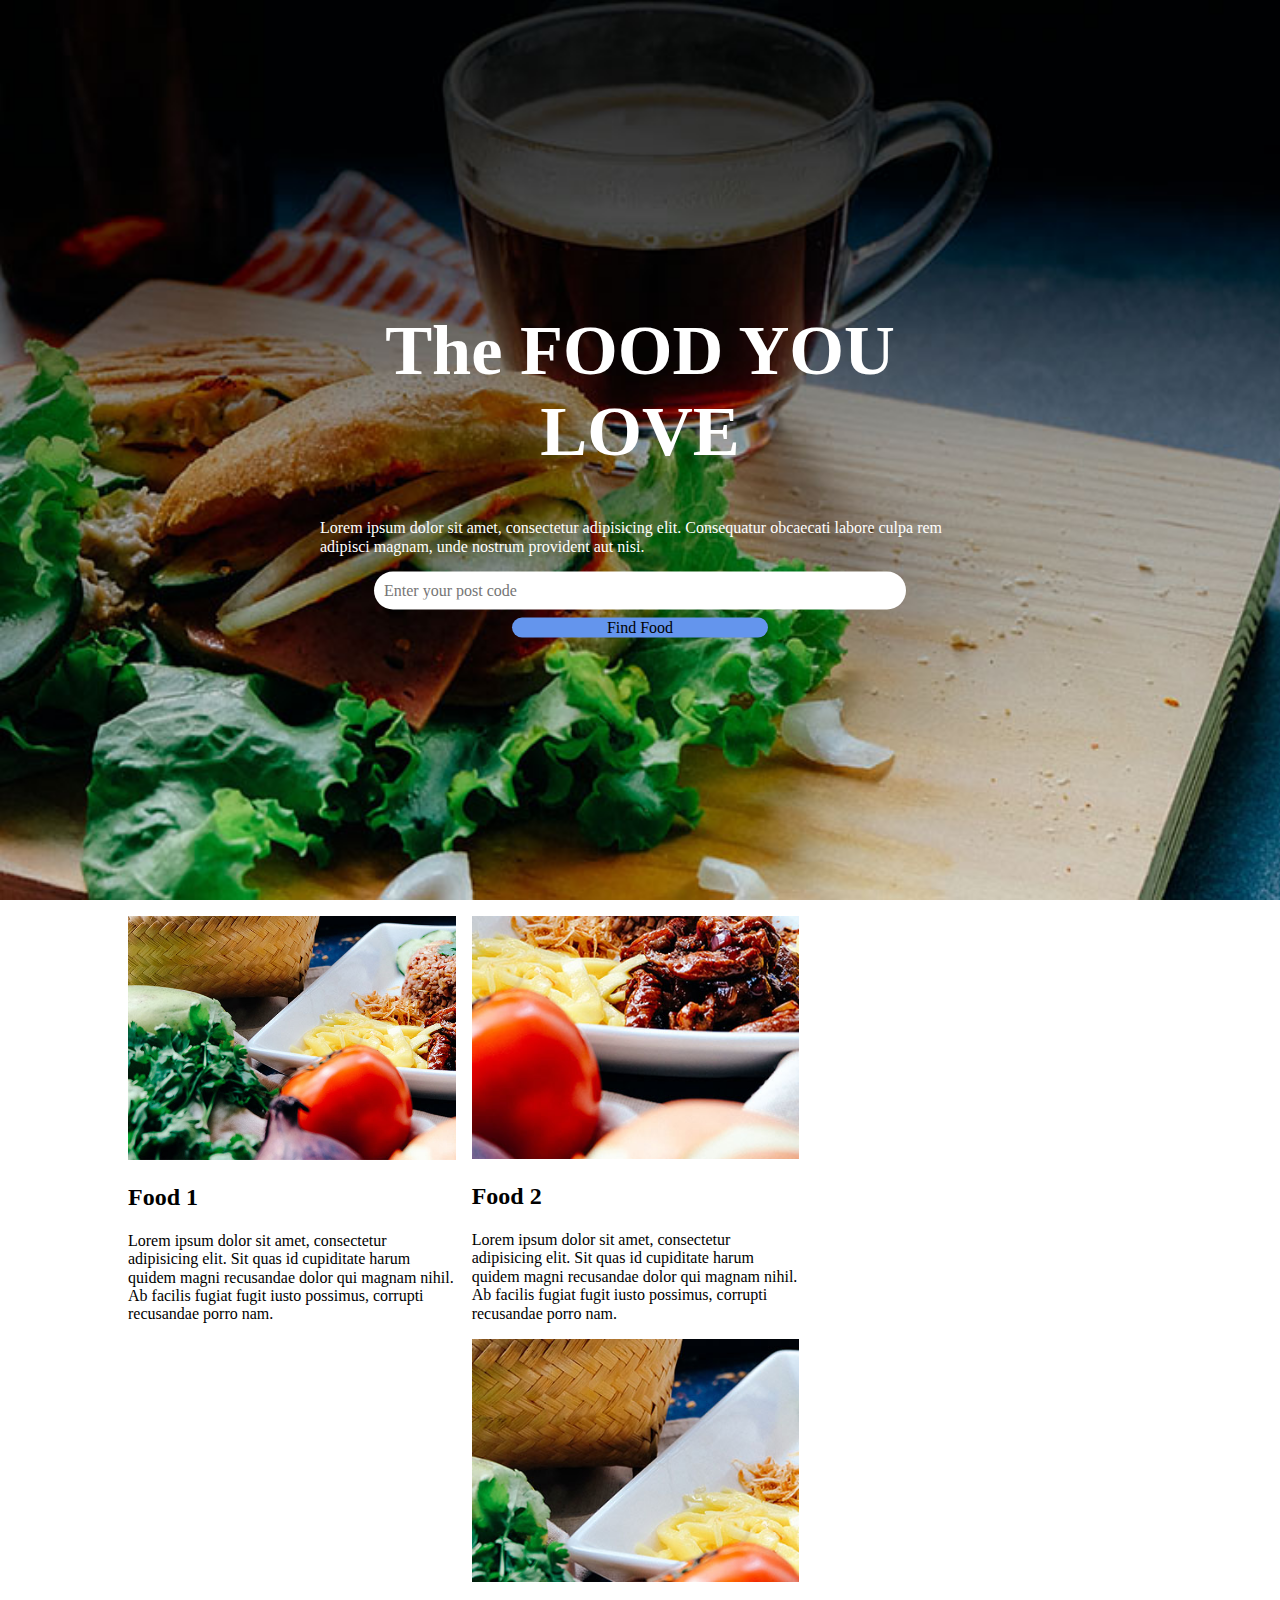
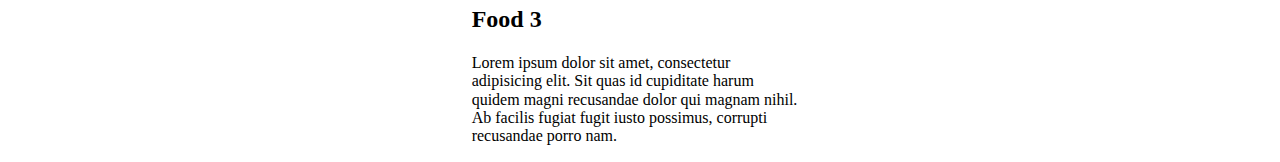
<file: index.html>
<!DOCTYPE html>
<html lang="en">
<head>
    <meta charset="UTF-8">
    <title>Title</title>
    <link rel="preconnect" href="https://fonts.gstatic.com">
    <link rel="stylesheet" href="src/normalise.css">
    <link rel="stylesheet" href="src/custom.css">
</head>
<body>
    <section class ="hero_image">
        <div class="hero_wrapper">
            <h1>The FOOD YOU LOVE </h1>
            <p>Lorem ipsum dolor sit amet, consectetur adipisicing elit. Consequatur obcaecati labore culpa rem adipisci magnam, unde nostrum provident aut nisi.</p>
            <form class ="form_code">
                <input class ="postcode" type="text" placeholder="Enter your post code">
                <button class="btn" type="submit">Find Food</button>
            </form>
        </div>
    </section>
    <section class ="product">
        <div class="product_list">
            <img class="img-response" src="public/food1.jpg" alt="">
            <h2 class ="product_heading">  Food 1</h2>
            <p>Lorem ipsum dolor sit amet, consectetur adipisicing elit. Sit quas id cupiditate harum quidem magni recusandae dolor qui magnam nihil. Ab facilis fugiat fugit iusto possimus, corrupti recusandae porro nam.</p>
        </div>
    </section>
    <section class ="product">
        <div class="product_list">
            <img class="img-response" src="public/food2.jpg" alt="">
            <h2 class ="product_heading">  Food 2</h2>
            <p>Lorem ipsum dolor sit amet, consectetur adipisicing elit. Sit quas id cupiditate harum quidem magni recusandae dolor qui magnam nihil. Ab facilis fugiat fugit iusto possimus, corrupti recusandae porro nam.</p>
        </div>
    </section>
    <section class ="product">
        <div class="product_list">
            <img class="img-response" src="public/food3.jpg" alt="">
            <h2 class ="product_heading">  Food 3</h2>
            <p>Lorem ipsum dolor sit amet, consectetur adipisicing elit. Sit quas id cupiditate harum quidem magni recusandae dolor qui magnam nihil. Ab facilis fugiat fugit iusto possimus, corrupti recusandae porro nam.</p>
        </div>
    </section>
</body>
</html>
</file>
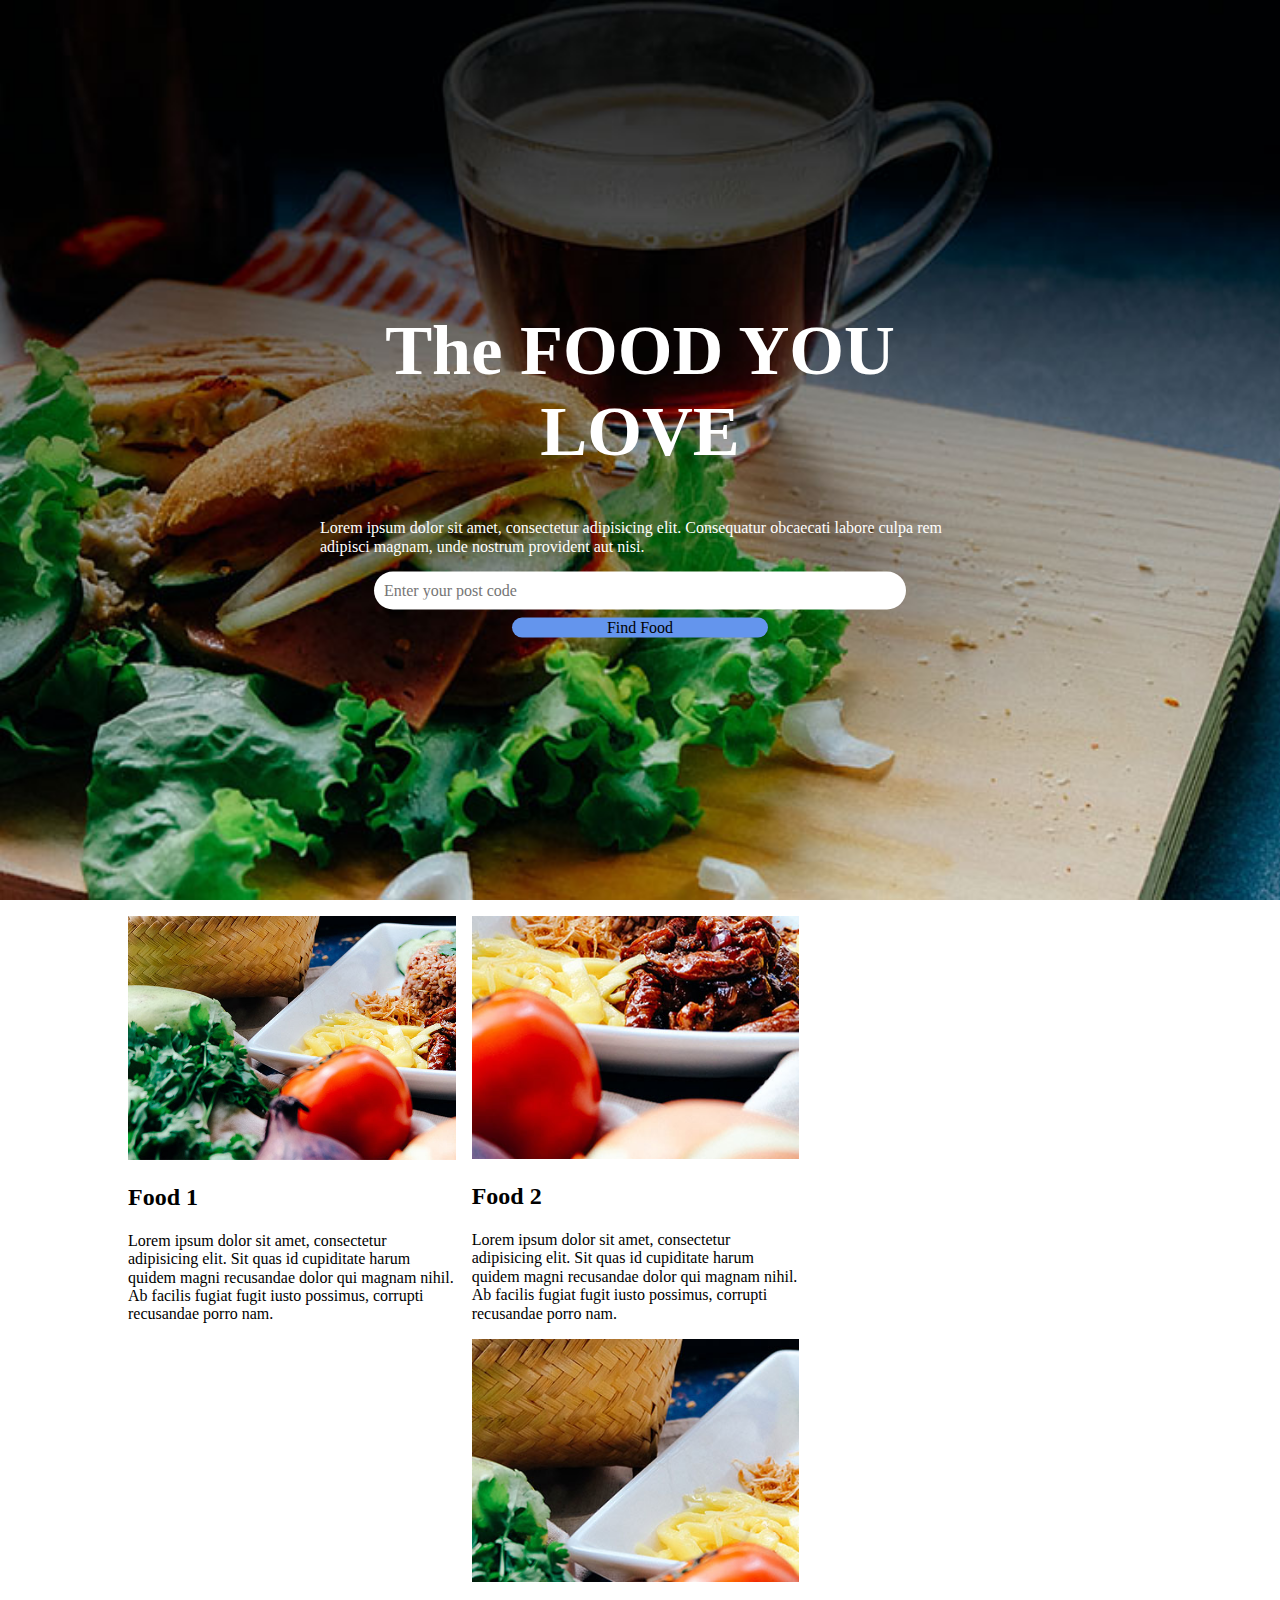
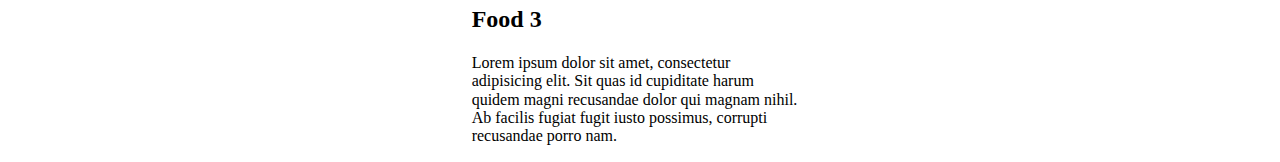
<file: src/index.html>
<!DOCTYPE html>
<html lang="en">
<head>
    <meta charset="UTF-8">
    <title>Title</title>
    <link rel="preconnect" href="https://fonts.gstatic.com">
    <link rel="stylesheet" href="normalise.css">
    <link rel="stylesheet" href="custom.css">
</head>
<body>
    <section class ="hero_image">
        <div class="hero_wrapper">
            <h1>The FOOD YOU LOVE </h1>
            <p>Lorem ipsum dolor sit amet, consectetur adipisicing elit. Consequatur obcaecati labore culpa rem adipisci magnam, unde nostrum provident aut nisi.</p>
            <form class ="form_code">
                <input class ="postcode" type="text" placeholder="Enter your post code">
                <button class="btn" type="submit">Find Food</button>
            </form>
        </div>
    </section>
    <section class ="product">
        <div class="product_list">
            <img class="img-response" src="../public/food1.jpg" alt="">
            <h2 class ="product_heading">  Food 1</h2>
            <p>Lorem ipsum dolor sit amet, consectetur adipisicing elit. Sit quas id cupiditate harum quidem magni recusandae dolor qui magnam nihil. Ab facilis fugiat fugit iusto possimus, corrupti recusandae porro nam.</p>
        </div>
    </section>
    <section class ="product">
        <div class="product_list">
            <img class="img-response" src="../public/food2.jpg" alt="">
            <h2 class ="product_heading">  Food 2</h2>
            <p>Lorem ipsum dolor sit amet, consectetur adipisicing elit. Sit quas id cupiditate harum quidem magni recusandae dolor qui magnam nihil. Ab facilis fugiat fugit iusto possimus, corrupti recusandae porro nam.</p>
        </div>
    </section>
    <section class ="product">
        <div class="product_list">
            <img class="img-response" src="../public/food3.jpg" alt="">
            <h2 class ="product_heading">  Food 3</h2>
            <p>Lorem ipsum dolor sit amet, consectetur adipisicing elit. Sit quas id cupiditate harum quidem magni recusandae dolor qui magnam nihil. Ab facilis fugiat fugit iusto possimus, corrupti recusandae porro nam.</p>
        </div>
    </section>
</body>
</html>
</file>
<file: src/custom.css>
body{
    font-family: 'Girassol', cursive;
}
/* Utility classes*/
.img-response{
    max-width: 100%;
}
.hero_image{
    background: url("../public/heroimage.jpg") no-repeat;
    background-size: cover; /* covering all sides*/
    height: 100vh; /* vh-> view port height */
    position: relative;
}
.hero_wrapper{
    color: white;
    position: absolute;
    top: 50%;
    left: 50%;
    transform: translate(-50%,-50%);

}
.hero_wrapper h1{
    font-size: 4.4rem;
    text-align: center;
}
.form_code{
    text-align: center;
}
.postcode{
    display: block;
    width: 80%;
    margin-left: auto;
    margin-right: auto;
    padding: .6rem;
    border-radius: 2rem;
    outline: none;
    border: none;
}
.btn{
    width: 40%;
    margin-top: 8px;
    border-radius: 2rem;
    background: cornflowerblue;
    outline: none;
    border: none;
}
.product{
    margin-top: 1rem;
    width:80%;
    margin-left: auto;
    margin-right: auto;

    
}
.product_list{
    float: left;
    width: 32%;
    margin-left: 4rem;
    margin-right: 1rem;


}
.product_list:first-of-type{
    margin-left: 0;
}
@media screen and (max-width: 700px) {
    .product_list{
        width: 100%;
        float: none;
    }
}
</file>
<file: src/normalise.css>
/*! normalize.css v8.0.1 | MIT License | github.com/necolas/normalize.css */

/* Document
   ========================================================================== */

/**
 * 1. Correct the line height in all browsers.
 * 2. Prevent adjustments of font size after orientation changes in iOS.
 */

html {
    line-height: 1.15; /* 1 */
    -webkit-text-size-adjust: 100%; /* 2 */
}

/* Sections
   ========================================================================== */

/**
 * Remove the margin in all browsers.
 */

body {
    margin: 0;
}

/**
 * Render the `main` element consistently in IE.
 */

main {
    display: block;
}

/**
 * Correct the font size and margin on `h1` elements within `section` and
 * `article` contexts in Chrome, Firefox, and Safari.
 */

h1 {
    font-size: 2em;
    margin: 0.67em 0;
}

/* Grouping content
   ========================================================================== */

/**
 * 1. Add the correct box sizing in Firefox.
 * 2. Show the overflow in Edge and IE.
 */

hr {
    box-sizing: content-box; /* 1 */
    height: 0; /* 1 */
    overflow: visible; /* 2 */
}

/**
 * 1. Correct the inheritance and scaling of font size in all browsers.
 * 2. Correct the odd `em` font sizing in all browsers.
 */

pre {
    font-family: monospace, monospace; /* 1 */
    font-size: 1em; /* 2 */
}

/* Text-level semantics
   ========================================================================== */

/**
 * Remove the gray background on active links in IE 10.
 */

a {
    background-color: transparent;
}

/**
 * 1. Remove the bottom border in Chrome 57-
 * 2. Add the correct text decoration in Chrome, Edge, IE, Opera, and Safari.
 */

abbr[title] {
    border-bottom: none; /* 1 */
    text-decoration: underline; /* 2 */
    text-decoration: underline dotted; /* 2 */
}

/**
 * Add the correct font weight in Chrome, Edge, and Safari.
 */

b,
strong {
    font-weight: bolder;
}

/**
 * 1. Correct the inheritance and scaling of font size in all browsers.
 * 2. Correct the odd `em` font sizing in all browsers.
 */

code,
kbd,
samp {
    font-family: monospace, monospace; /* 1 */
    font-size: 1em; /* 2 */
}

/**
 * Add the correct font size in all browsers.
 */

small {
    font-size: 80%;
}

/**
 * Prevent `sub` and `sup` elements from affecting the line height in
 * all browsers.
 */

sub,
sup {
    font-size: 75%;
    line-height: 0;
    position: relative;
    vertical-align: baseline;
}

sub {
    bottom: -0.25em;
}

sup {
    top: -0.5em;
}

/* Embedded content
   ========================================================================== */

/**
 * Remove the border on images inside links in IE 10.
 */

img {
    border-style: none;
}

/* Forms
   ========================================================================== */

/**
 * 1. Change the font styles in all browsers.
 * 2. Remove the margin in Firefox and Safari.
 */

button,
input,
optgroup,
select,
textarea {
    font-family: inherit; /* 1 */
    font-size: 100%; /* 1 */
    line-height: 1.15; /* 1 */
    margin: 0; /* 2 */
}

/**
 * Show the overflow in IE.
 * 1. Show the overflow in Edge.
 */

button,
input { /* 1 */
    overflow: visible;
}

/**
 * Remove the inheritance of text transform in Edge, Firefox, and IE.
 * 1. Remove the inheritance of text transform in Firefox.
 */

button,
select { /* 1 */
    text-transform: none;
}

/**
 * Correct the inability to style clickable types in iOS and Safari.
 */

button,
[type="button"],
[type="reset"],
[type="submit"] {
    -webkit-appearance: button;
}

/**
 * Remove the inner border and padding in Firefox.
 */

button::-moz-focus-inner,
[type="button"]::-moz-focus-inner,
[type="reset"]::-moz-focus-inner,
[type="submit"]::-moz-focus-inner {
    border-style: none;
    padding: 0;
}

/**
 * Restore the focus styles unset by the previous rule.
 */

button:-moz-focusring,
[type="button"]:-moz-focusring,
[type="reset"]:-moz-focusring,
[type="submit"]:-moz-focusring {
    outline: 1px dotted ButtonText;
}

/**
 * Correct the padding in Firefox.
 */

fieldset {
    padding: 0.35em 0.75em 0.625em;
}

/**
 * 1. Correct the text wrapping in Edge and IE.
 * 2. Correct the color inheritance from `fieldset` elements in IE.
 * 3. Remove the padding so developers are not caught out when they zero out
 *    `fieldset` elements in all browsers.
 */

legend {
    box-sizing: border-box; /* 1 */
    color: inherit; /* 2 */
    display: table; /* 1 */
    max-width: 100%; /* 1 */
    padding: 0; /* 3 */
    white-space: normal; /* 1 */
}

/**
 * Add the correct vertical alignment in Chrome, Firefox, and Opera.
 */

progress {
    vertical-align: baseline;
}

/**
 * Remove the default vertical scrollbar in IE 10+.
 */

textarea {
    overflow: auto;
}

/**
 * 1. Add the correct box sizing in IE 10.
 * 2. Remove the padding in IE 10.
 */

[type="checkbox"],
[type="radio"] {
    box-sizing: border-box; /* 1 */
    padding: 0; /* 2 */
}

/**
 * Correct the cursor style of increment and decrement buttons in Chrome.
 */

[type="number"]::-webkit-inner-spin-button,
[type="number"]::-webkit-outer-spin-button {
    height: auto;
}

/**
 * 1. Correct the odd appearance in Chrome and Safari.
 * 2. Correct the outline style in Safari.
 */

[type="search"] {
    -webkit-appearance: textfield; /* 1 */
    outline-offset: -2px; /* 2 */
}

/**
 * Remove the inner padding in Chrome and Safari on macOS.
 */

[type="search"]::-webkit-search-decoration {
    -webkit-appearance: none;
}

/**
 * 1. Correct the inability to style clickable types in iOS and Safari.
 * 2. Change font properties to `inherit` in Safari.
 */

::-webkit-file-upload-button {
    -webkit-appearance: button; /* 1 */
    font: inherit; /* 2 */
}

/* Interactive
   ========================================================================== */

/*
 * Add the correct display in Edge, IE 10+, and Firefox.
 */

details {
    display: block;
}

/*
 * Add the correct display in all browsers.
 */

summary {
    display: list-item;
}

/* Misc
   ========================================================================== */

/**
 * Add the correct display in IE 10+.
 */

template {
    display: none;
}

/**
 * Add the correct display in IE 10.
 */

[hidden] {
    display: none;
}
</file>
